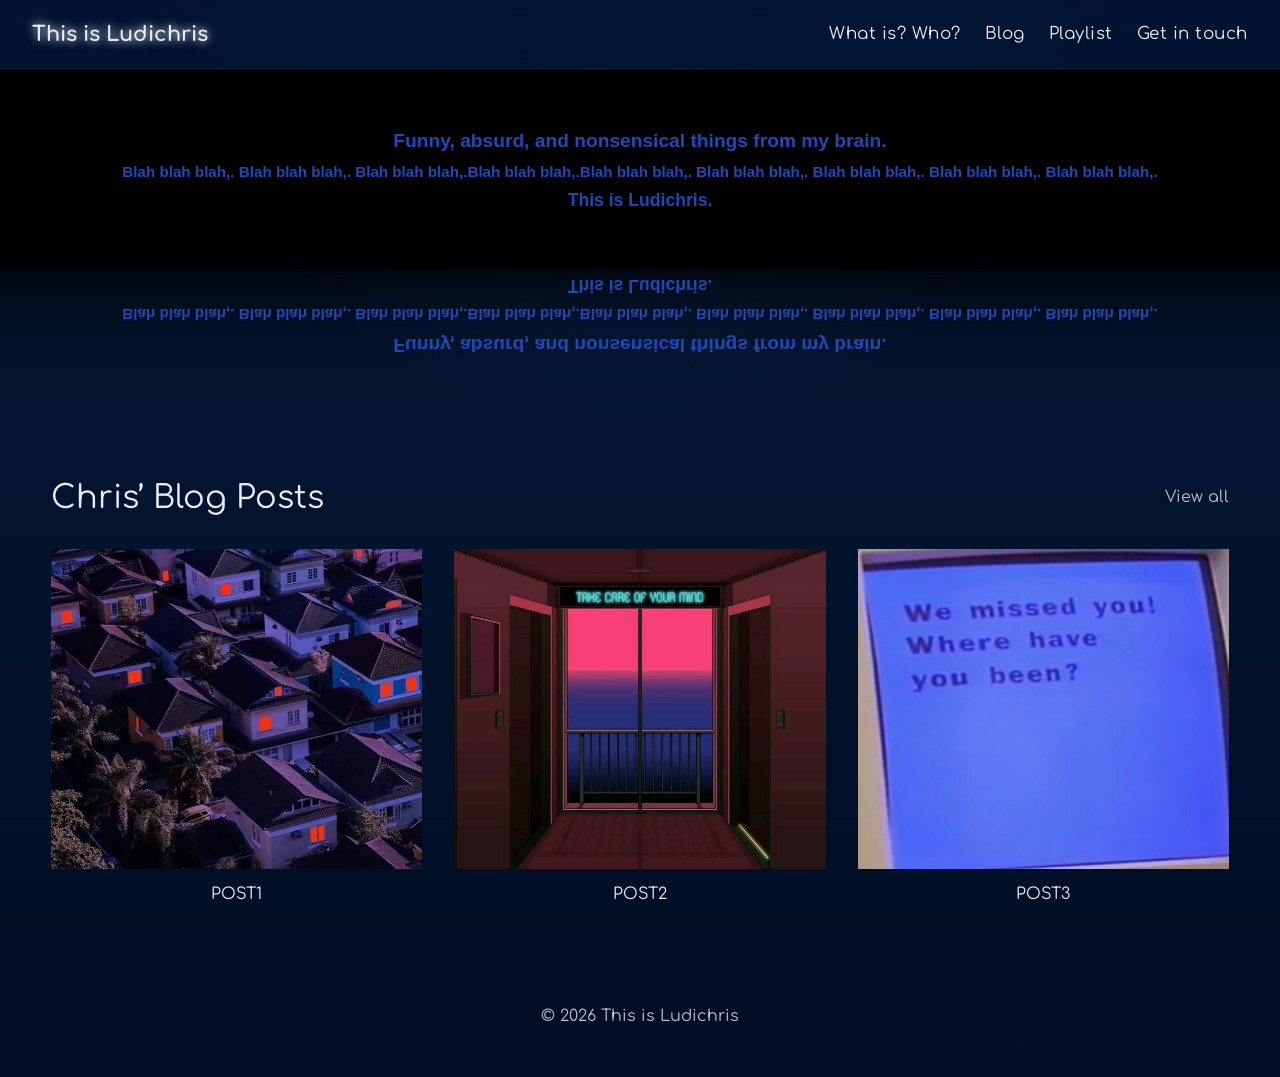
<file: views/index.html>
<!DOCTYPE html>
<html lang="en">
<head>
  <meta charset="UTF-8" />
  <meta name="viewport" content="width=device-width, initial-scale=1.0" />
  <title>This is Ludichris</title>

  <link rel="preconnect" href="https://fonts.googleapis.com">
  <link rel="preconnect" href="https://fonts.gstatic.com" crossorigin>
  <link href="https://fonts.googleapis.com/css2?family=Comfortaa:wght@300..700&display=swap" rel="stylesheet">

  <link rel="stylesheet" href="../public/style/styles.css" />
</head>
<body>
  <header class="site-header">
    <div class="logo">
      <a href="index.html">This is Ludichris</a>
    </div>

    <button class="menu-toggle" id="menu-toggle" aria-label="Toggle menu">
      ☰
    </button>

    <nav class="nav" id="nav">
      <a href="about.html">What is? Who?</a>
      <a href="blog.html">Blog</a>
      <a href="playlist.html">Playlist</a>
      <a href="contact.html">Get in touch</a>
    </nav>
  </header>

  <main>
    <section class="hero hero-water">
      <div class="hero-box">
        <div class="credit-crawl">
          <div class="crawl-text">
            <h1 class="hero-title">Funny, absurd, and nonsensical things from my brain.</h1>
            <p class="hero-subtitle">
              Blah blah blah,. Blah blah blah,. Blah blah blah,.Blah blah blah,.Blah blah blah,.
              Blah blah blah,. Blah blah blah,. Blah blah blah,. Blah blah blah,.
            </p>
            <p class="hero-signoff">This is Ludichris.</p>
          </div>
        </div>
      </div>

      <div class="water-reflection" aria-hidden="true">
        <div class="reflection-text">
          <h1 class="hero-title">Funny, absurd, and nonsensical things from my brain.</h1>
          <p class="hero-subtitle">
            Blah blah blah,. Blah blah blah,. Blah blah blah,.Blah blah blah,.Blah blah blah,.
            Blah blah blah,. Blah blah blah,. Blah blah blah,. Blah blah blah,.
          </p>
          <p class="hero-signoff">This is Ludichris.</p>
        </div>
      </div>
    </section>

    <section class="section">
      <div class="section-heading">
        <h2>Chris’ Blog Posts</h2>
        <a href="blog.html" class="text-link">View all</a>
      </div>

    <div class="post-grid" id="home-posts"></div>
  </main>
  <footer class="site-footer">
    <p>© 2026 This is Ludichris</p>
  </footer>

  <script src="../public/js/blog-data.js"></script>
  <script src="../public/js/script.js"></script>
</body>
</html>
</file>
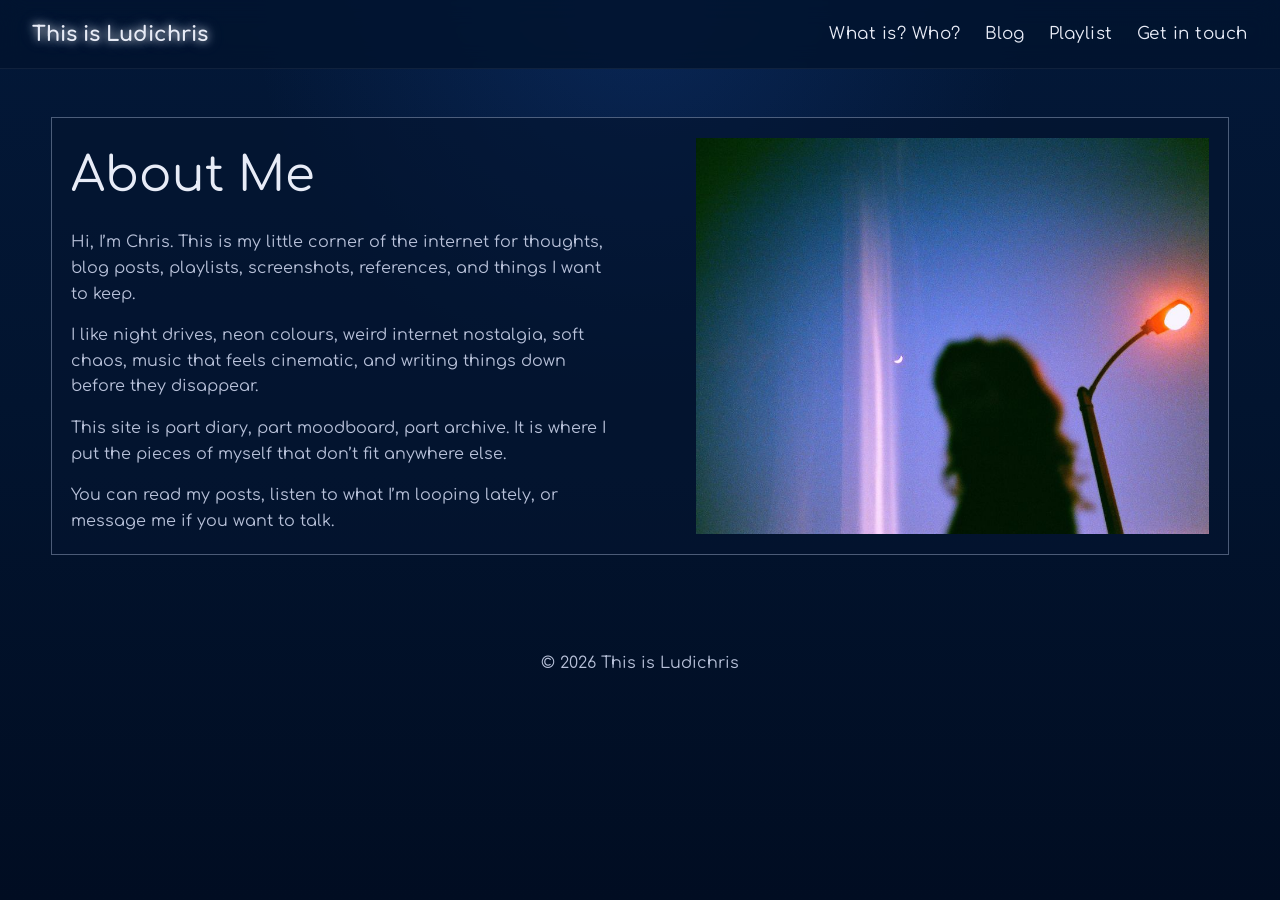
<file: views/about.html>
<!DOCTYPE html>
<html lang="en">
<head>
  <meta charset="UTF-8" />
  <meta name="viewport" content="width=device-width, initial-scale=1.0" />
  <meta name="viewport" content="width=device-width, initial-scale=1.0" />
  <title>This is Ludichris</title>

  <link rel="preconnect" href="https://fonts.googleapis.com">
  <link rel="preconnect" href="https://fonts.gstatic.com" crossorigin>
  <link href="https://fonts.googleapis.com/css2?family=Comfortaa:wght@300..700&display=swap" rel="stylesheet">

  <link rel="stylesheet" href="../public/style/styles.css" />
<body>
  <header class="site-header">
    <div class="logo">
      <a href="index.html">This is Ludichris</a>
    </div>

    <button class="menu-toggle" id="menu-toggle" aria-label="Toggle menu">
      ☰
    </button>

    <nav class="nav" id="nav">
      <a href="about.html">What is? Who?</a>
      <a href="blog.html">Blog</a>
      <a href="playlist.html">Playlist</a>
      <a href="contact.html">Get in touch</a>
    </nav>
  </header>

  <main class="page-shell">
    <section class="about-panel">
      <div class="about-text">
        <h1>About Me</h1>
        <p>
          Hi, I’m Chris. This is my little corner of the internet for thoughts,
          blog posts, playlists, screenshots, references, and things I want to keep.
        </p>
        <p>
          I like night drives, neon colours, weird internet nostalgia, soft chaos,
          music that feels cinematic, and writing things down before they disappear.
        </p>
        <p>
          This site is part diary, part moodboard, part archive. It is where I put
          the pieces of myself that don’t fit anywhere else.
        </p>
        <p>
          You can read my posts, listen to what I’m looping lately, or message me
          if you want to talk.
        </p>
      </div>

      <div class="about-image-wrap">
        <img src="../public/images/me.jpg" class="about-image" />
      </div>
    </section>
  </main>

  <footer class="site-footer">
    <p>© 2026 This is Ludichris</p>
  </footer>

  <script src="../public/js/script.js"></script>
</body>
</html>
</file>
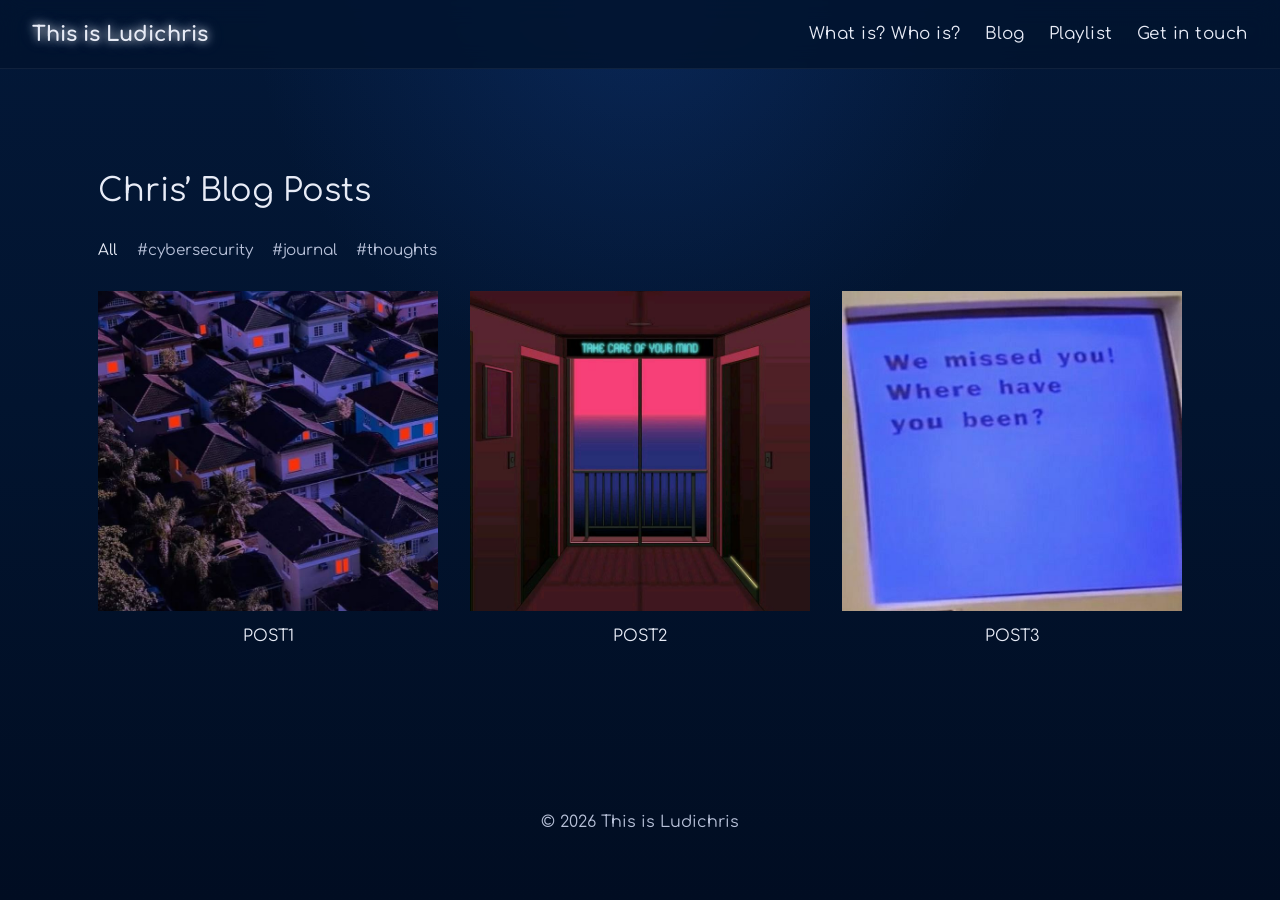
<file: views/blog.html>
<!DOCTYPE html>
<html lang="en">
<head>
  <meta charset="UTF-8" />
  <meta name="viewport" content="width=device-width, initial-scale=1.0" />
  <title>Blog | This is Ludichris</title>

  <link rel="preconnect" href="https://fonts.googleapis.com">
  <link rel="preconnect" href="https://fonts.gstatic.com" crossorigin>
  <link href="https://fonts.googleapis.com/css2?family=Comfortaa:wght@300..700&display=swap" rel="stylesheet">

  <link rel="stylesheet" href="../public/style/styles.css" />
</head>
<body>
  <header class="site-header">
    <div class="logo">
      <a href="index.html">This is Ludichris</a>
    </div>

    <button class="menu-toggle" id="menu-toggle" aria-label="Toggle menu">☰</button>

    <nav class="nav" id="nav">
      <a href="about.html">What is? Who is?</a>
      <a href="blog.html" >Blog</a>
      <a href="playlist.html">Playlist</a>
      <a href="contact.html">Get in touch</a>
    </nav>
  </header>

  <main class="page-shell">
    <section class="section">
      <div class="section-heading">
        <h1>Chris’ Blog Posts</h1>
      </div>

    <div class="filter-bar" id="filter-bar">
      <button class="filter-link active" data-filter="all">All</button>
      <button class="filter-link" data-filter="#cybersecurity">#cybersecurity</button>
      <button class="filter-link" data-filter="#journal">#journal</button>
      <button class="filter-link" data-filter="#thoughts">#thoughts</button>
    </div>

      <div class="post-grid" id="blog-posts"></div>
    </section>
  </main>

  <footer class="site-footer">
    <p>© 2026 This is Ludichris</p>
  </footer>

  <script src="../public/js/blog-data.js"></script>
   <script src="../public/js/script.js"></script>
</body>
</html>
</file>
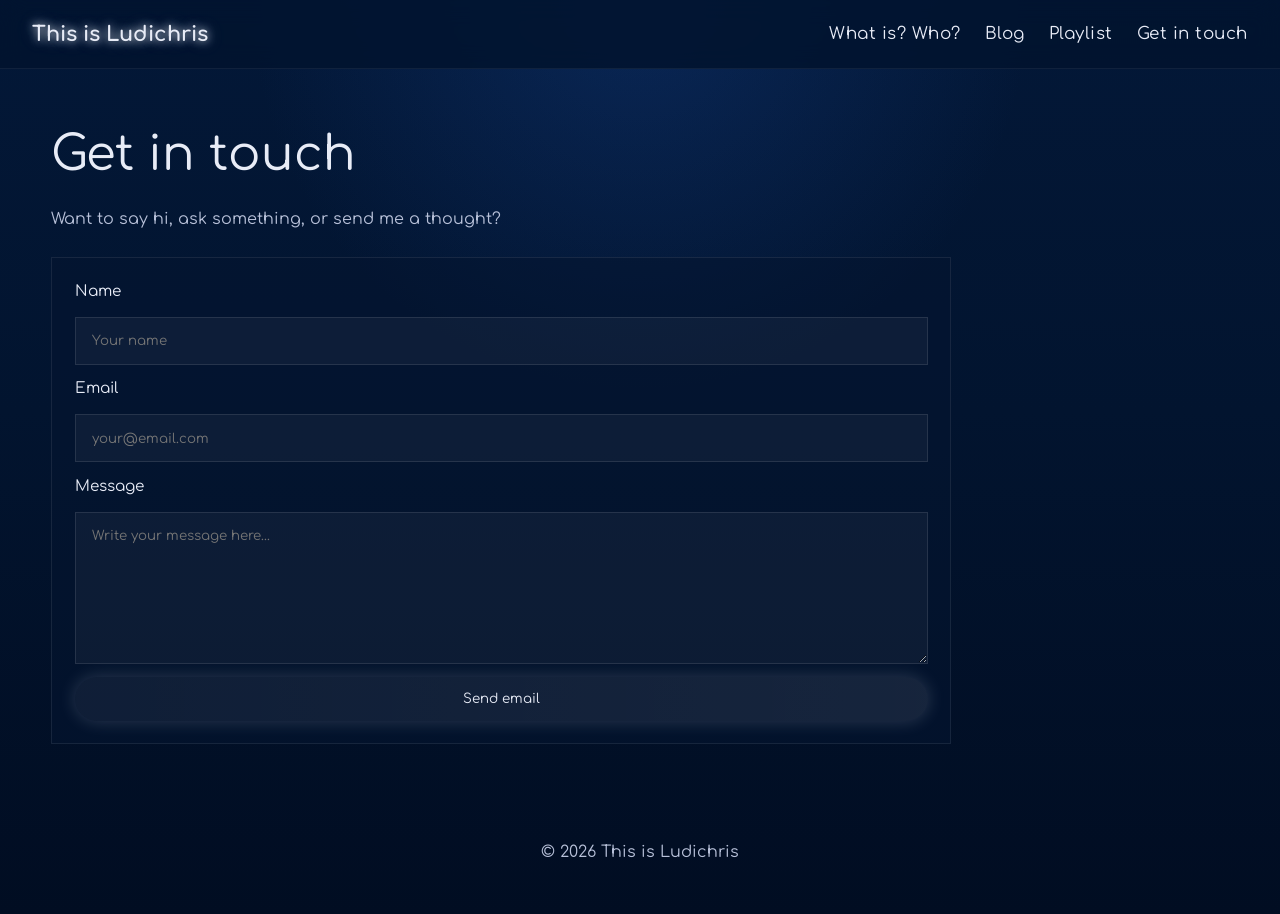
<file: views/contact.html>
<!DOCTYPE html>
<html lang="en">
<head>
  <meta charset="UTF-8" />
  <meta name="viewport" content="width=device-width, initial-scale=1.0" />
  <title>This is Ludichris</title>

  <link rel="preconnect" href="https://fonts.googleapis.com">
  <link rel="preconnect" href="https://fonts.gstatic.com" crossorigin>
  <link href="https://fonts.googleapis.com/css2?family=Comfortaa:wght@300..700&display=swap" rel="stylesheet">

  <link rel="stylesheet" href="../public/style/styles.css" />
  <link rel="stylesheet" href="../public/style/styles.css">
</head>
<body>
  <header class="site-header">
    <div class="logo">
      <a href="index.html">This is Ludichris</a>
    </div>

    <button class="menu-toggle" id="menu-toggle" aria-label="Toggle menu">
      ☰
    </button>

    <nav class="nav" id="nav">
      <a href="about.html">What is? Who?</a>
      <a href="blog.html">Blog</a>
      <a href="playlist.html">Playlist</a>
      <a href="contact.html">Get in touch</a>
    </nav>
  </header>

  <main class="page-shell">
    <section class="contact-section">
      <h1>Get in touch</h1>
      <p class="page-intro">
        Want to say hi, ask something, or send me a thought?
      </p>

      <form class="contact-form" action="mailto:youremail@example.com" method="post" enctype="text/plain">
        <label for="name">Name</label>
        <input type="text" id="name" name="name" placeholder="Your name" required />

        <label for="email">Email</label>
        <input type="email" id="email" name="email" placeholder="your@email.com" required />

        <label for="message">Message</label>
        <textarea id="message" name="message" rows="8" placeholder="Write your message here..." required></textarea>

        <button type="submit" class="glow-button">Send email</button>
      </form>
    </section>
  </main>

  <footer class="site-footer">
    <p>© 2026 This is Ludichris</p>
  </footer>

  <script src="../public/js/script.js"></script>
</body>
</html>
</file>
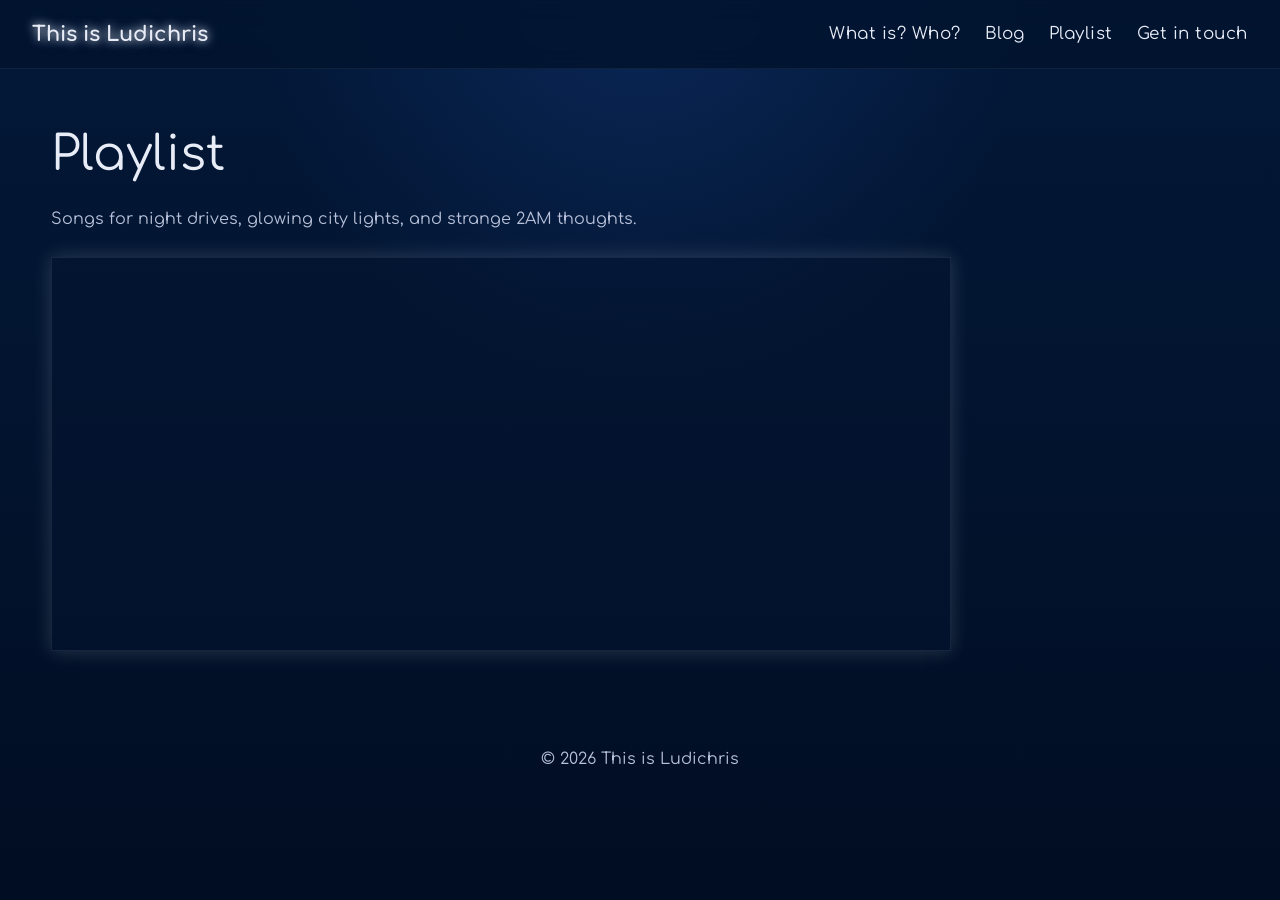
<file: views/playlist.html>
<!DOCTYPE html>
<html lang="en">
<head>
  <meta charset="UTF-8" />
  <meta name="viewport" content="width=device-width, initial-scale=1.0" />
  <title>This is Ludichris</title>

  <link rel="preconnect" href="https://fonts.googleapis.com">
  <link rel="preconnect" href="https://fonts.gstatic.com" crossorigin>
  <link href="https://fonts.googleapis.com/css2?family=Comfortaa:wght@300..700&display=swap" rel="stylesheet">

  <link rel="stylesheet" href="../public/style/styles.css" />
  <link rel="stylesheet" href="../public/style/styles.css" />
</head>
<body>
  <header class="site-header">
    <div class="logo">
      <a href="index.html">This is Ludichris</a>
    </div>

    <button class="menu-toggle" id="menu-toggle" aria-label="Toggle menu">
      ☰
    </button>

    <nav class="nav" id="nav">
      <a href="about.html">What is? Who?</a>
      <a href="blog.html">Blog</a>
      <a href="playlist.html">Playlist</a>
      <a href="contact.html">Get in touch</a>
    </nav>
  </header>

  <main class="page-shell">
    <section class="playlist-section">
      <h1>Playlist</h1>
      <p class="page-intro">
        Songs for night drives, glowing city lights, and strange 2AM thoughts.
      </p>

      <div class="spotify-frame">
        <iframe
          data-testid="embed-iframe"
          style="border-radius:12px"
          src="https://open.spotify.com/embed/playlist/3hSly42AZvsqNqPDlcYbp9?utm_source=generator"
          width="100%"
          height="352"
          frameborder="0"
          allowfullscreen=""
          allow="autoplay; clipboard-write; encrypted-media; fullscreen; picture-in-picture"
          loading="lazy">
        </iframe>
      </div>
    </section>
  </main>

  <footer class="site-footer">
    <p>© 2026 This is Ludichris</p>
  </footer>

  <script src="../public/js/script.js"></script>
</body>
</html>
</file>
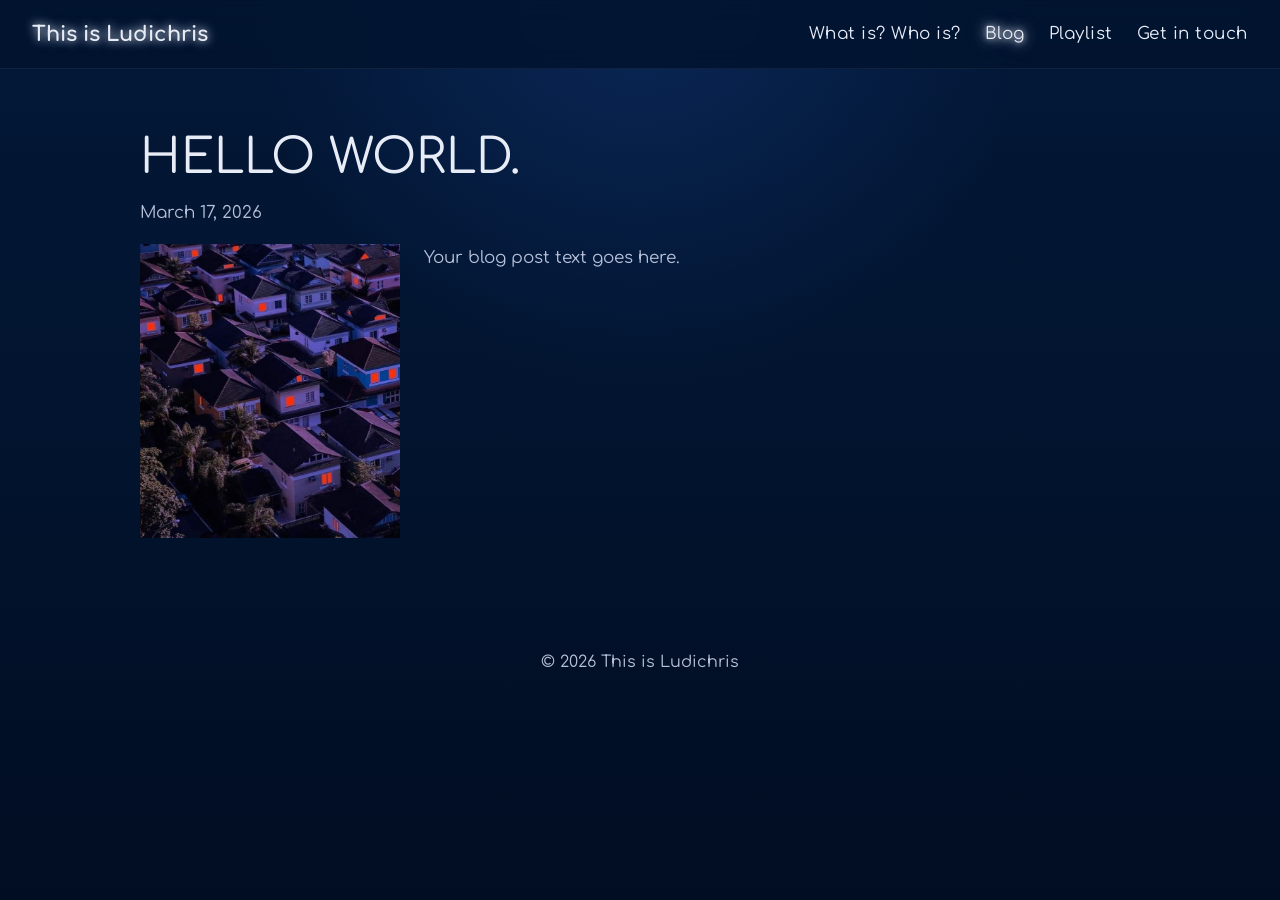
<file: views/posts/post1.html>
<!DOCTYPE html>
<html lang="en">
<head>
  <meta charset="UTF-8" />
  <meta name="viewport" content="width=device-width, initial-scale=1.0" />
  <title>For an hour I’ve been... | This is Ludichris</title>

  <link rel="preconnect" href="https://fonts.googleapis.com">
  <link rel="preconnect" href="https://fonts.gstatic.com" crossorigin>
  <link href="https://fonts.googleapis.com/css2?family=Comfortaa:wght@300..700&display=swap" rel="stylesheet">

  <link rel="stylesheet" href="../../public/style/styles.css" />
</head>
<body>
  <header class="site-header">
    <div class="logo">
      <a href="../index.html">This is Ludichris</a>
    </div>

    <button class="menu-toggle" id="menu-toggle" aria-label="Toggle menu">☰</button>

    <nav class="nav" id="nav">
      <a href="../about.html">What is? Who is?</a>
      <a href="../blog.html" class="active">Blog</a>
      <a href="../playlist.html">Playlist</a>
      <a href="../contact.html">Get in touch</a>
    </nav>
  </header>

  <main class="page-shell">
    <article class="blog-post">
      <h1>HELLO WORLD.</h1>
      <p class="post-meta">March 17, 2026</p>
      <img src="../../public/images/suburbia.jpg" class="blog-float-image">

      <p>Your blog post text goes here.</p>
    </article>
  </main>

  <footer class="site-footer">
    <p>© 2026 This is Ludichris</p>
  </footer>

  <script src="../../public/js/script.js"></script>
</body>
</html>
</file>
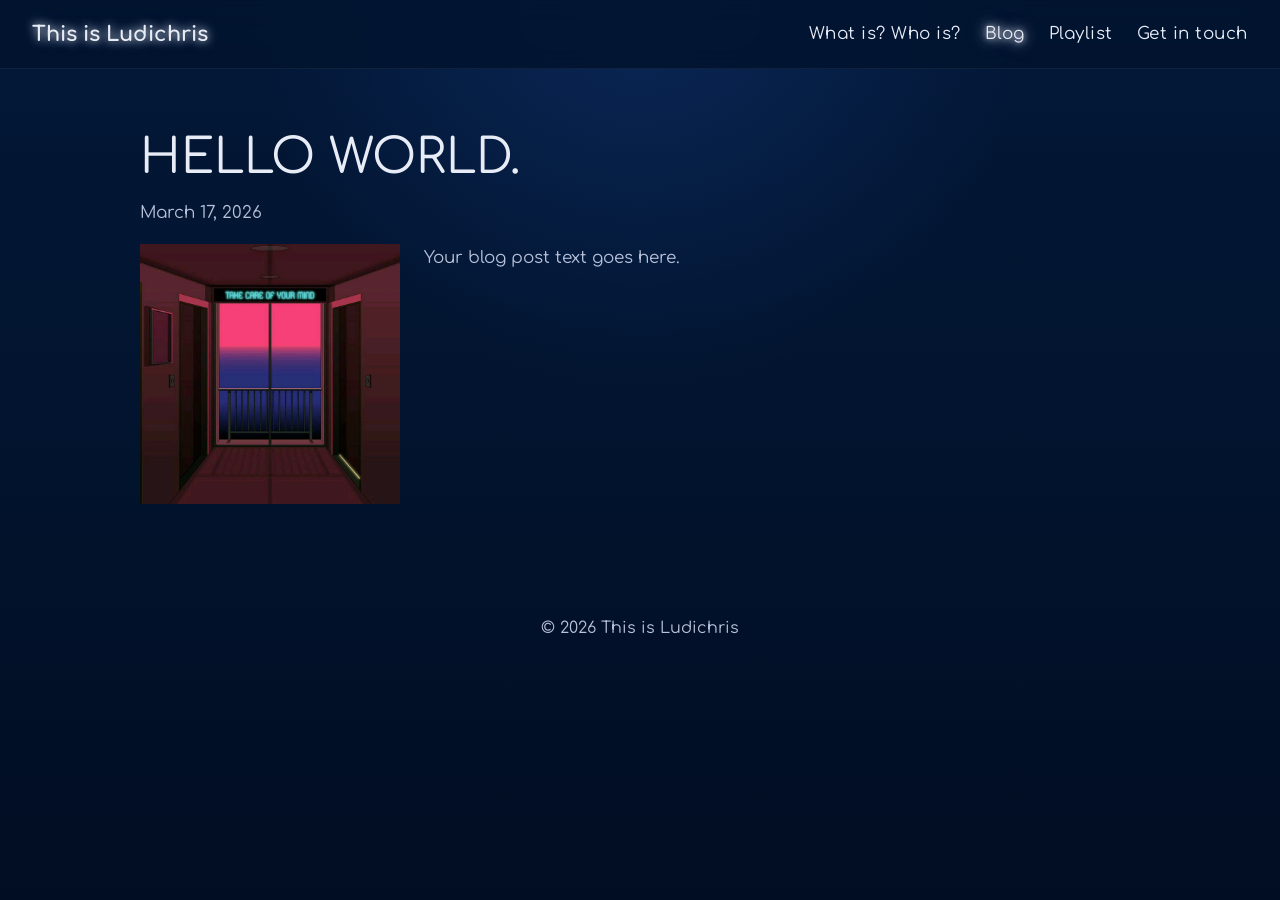
<file: views/posts/post2.html>
<!DOCTYPE html>
<html lang="en">
<head>
  <meta charset="UTF-8" />
  <meta name="viewport" content="width=device-width, initial-scale=1.0" />
  <title>For an hour I’ve been... | This is Ludichris</title>

  <link rel="preconnect" href="https://fonts.googleapis.com">
  <link rel="preconnect" href="https://fonts.gstatic.com" crossorigin>
  <link href="https://fonts.googleapis.com/css2?family=Comfortaa:wght@300..700&display=swap" rel="stylesheet">

  <link rel="stylesheet" href="../../public/style/styles.css" />
</head>
<body>
  <header class="site-header">
    <div class="logo">
      <a href="../index.html">This is Ludichris</a>
    </div>

    <button class="menu-toggle" id="menu-toggle" aria-label="Toggle menu">☰</button>

    <nav class="nav" id="nav">
      <a href="../about.html">What is? Who is?</a>
      <a href="../blog.html" class="active">Blog</a>
      <a href="../playlist.html">Playlist</a>
      <a href="../contact.html">Get in touch</a>
    </nav>
  </header>

  <main class="page-shell">
    <article class="blog-post">
      <h1>HELLO WORLD.</h1>
      <p class="post-meta">March 17, 2026</p>
      <img src="../../public/images/take-care.jpg" class="blog-float-image">

      <p>Your blog post text goes here.</p>
    </article>
  </main>

  <footer class="site-footer">
    <p>© 2026 This is Ludichris</p>
  </footer>

  <script src="../../public/js/script.js"></script>
</body>
</html>
</file>
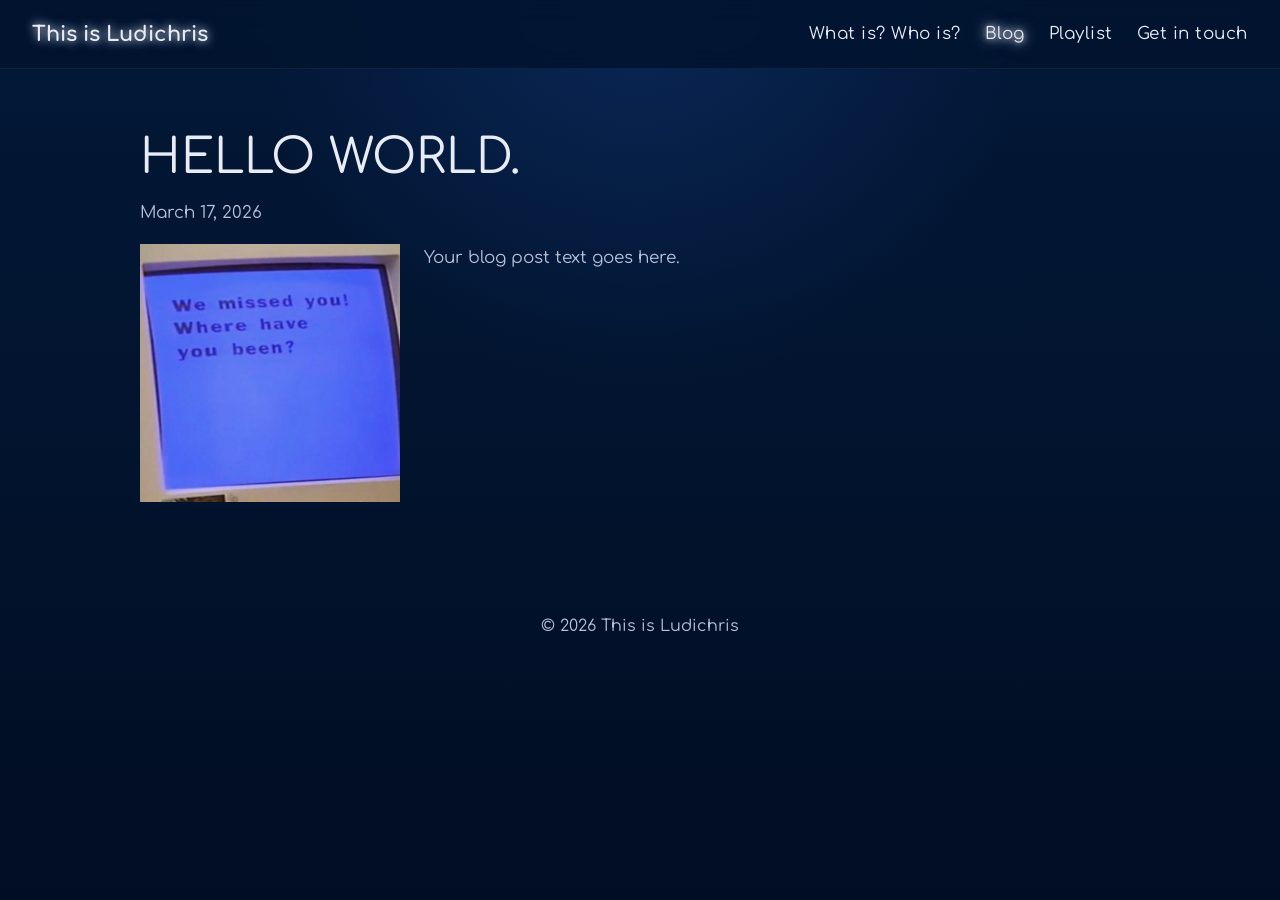
<file: views/posts/post3.html>
<!DOCTYPE html>
<html lang="en">
<head>
  <meta charset="UTF-8" />
  <meta name="viewport" content="width=device-width, initial-scale=1.0" />
  <title>For an hour I’ve been... | This is Ludichris</title>

  <link rel="preconnect" href="https://fonts.googleapis.com">
  <link rel="preconnect" href="https://fonts.gstatic.com" crossorigin>
  <link href="https://fonts.googleapis.com/css2?family=Comfortaa:wght@300..700&display=swap" rel="stylesheet">

  <link rel="stylesheet" href="../../public/style/styles.css" />
</head>
<body>
  <header class="site-header">
    <div class="logo">
      <a href="../index.html">This is Ludichris</a>
    </div>

    <button class="menu-toggle" id="menu-toggle" aria-label="Toggle menu">☰</button>

    <nav class="nav" id="nav">
      <a href="../about.html">What is? Who is?</a>
      <a href="../blog.html" class="active">Blog</a>
      <a href="../playlist.html">Playlist</a>
      <a href="../contact.html">Get in touch</a>
    </nav>
  </header>

  <main class="page-shell">
    <article class="blog-post">
      <h1>HELLO WORLD.</h1>
      <p class="post-meta">March 17, 2026</p>
      <img src="../../public/images/we-missed-u.jpg" class="blog-float-image">

      <p>Your blog post text goes here.</p>
    </article>
  </main>

  <footer class="site-footer">
    <p>© 2026 This is Ludichris</p>
  </footer>

  <script src="../../public/js/script.js"></script>
</body>
</html>
</file>
<file: public/style/styles.css>
:root {
  --bg: #02142f;
  --bg-soft: #06214a;
  --panel: rgba(5, 18, 42, 0.78);
  --text: #e8ecf7;
  --muted: #b8c1d9;
  --line: rgba(211, 225, 255, 0.35);
  --glow: rgba(232, 236, 247, 0.95);
  --glow-soft: rgba(232, 236, 247, 0.35);
  --shadow: 0 0 18px rgba(232, 236, 247, 0.18);
}

* {
  margin: 0;
  padding: 0;
  box-sizing: border-box;
  font-family: "Comfortaa", sans-serif;
}

html {
  scroll-behavior: smooth;
}

body {
  background:
    radial-gradient(circle at top, rgba(25, 74, 157, 0.3), transparent 35%),
    linear-gradient(180deg, #031838 0%, #02142f 45%, #010d22 100%);
  color: var(--text);
  min-height: 100vh;
  line-height: 1.6;
}

img {
  width: 100%;
  display: block;
}

a {
  color: var(--text);
  text-decoration: none;
  transition: color 0.25s ease, text-shadow 0.25s ease, box-shadow 0.25s ease, transform 0.25s ease;
}

a:hover {
  color: var(--text);
  text-decoration: none;
  text-shadow:
    0 0 6px var(--glow),
    0 0 12px var(--glow),
    0 0 22px var(--glow-soft);
}

button,
.glow-button,
.post-card,
.nav a,
.logo a,
.text-link,
.contact-note a,
.menu-toggle {
  transition: color 0.25s ease, text-shadow 0.25s ease, box-shadow 0.25s ease, border-color 0.25s ease, transform 0.25s ease, background 0.25s ease;
}

.site-header {
  position: sticky;
  top: 0;
  z-index: 1000;
  background: rgba(2, 20, 47, 0.88);
  backdrop-filter: blur(12px);
  border-bottom: 1px solid rgba(255,255,255,0.06);
  display: flex;
  align-items: center;
  justify-content: space-between;
  padding: 1.1rem 2rem;
}

.logo a {
  font-size: 1.3rem;
  font-weight: 700;
  color: var(--text);
  text-decoration: none;
  text-shadow:
    0 0 8px var(--glow),
    0 0 16px var(--glow-soft),
    0 0 28px rgba(232, 236, 247, 0.22);
}

.logo a:hover {
  color: var(--text);
  text-decoration: none;
  text-shadow:
    0 0 10px var(--glow),
    0 0 20px var(--glow),
    0 0 32px rgba(232, 236, 247, 0.28);
}

.nav {
  display: flex;
  gap: 1.5rem;
  align-items: center;
}

.nav a {
  color: var(--text);
  font-size: 1.05rem;
  letter-spacing: 0.03em;
  text-decoration: none;
}

.nav a:hover,
.nav a.active {
  color: var(--text);
  text-decoration: none;
  text-shadow:
    0 0 6px var(--glow),
    0 0 14px var(--glow),
    0 0 24px var(--glow-soft);
}

.menu-toggle {
  display: none;
  background: transparent;
  border: none;
  color: var(--text);
  font-size: 1.8rem;
  cursor: pointer;
}

.menu-toggle:hover {
  text-shadow:
    0 0 6px var(--glow),
    0 0 14px var(--glow);
}

/* .hero {
  min-height: 68vh;
  display: grid;
  place-items: center;
  text-align: center;
  padding: 5rem 1.5rem;
  background:
    linear-gradient(rgba(0,0,0,0.42), rgba(0,0,0,0.55)),
    url("../images/hero.jpg") center/cover no-repeat;
  border-bottom: 1px solid rgba(255,255,255,0.06);
}

.hero-overlay {
  max-width: 850px;
  padding: 2rem;
}

.hero h1 {
  font-size: clamp(2.2rem, 5vw, 4.2rem);
  line-height: 1.1;
  margin-bottom: 1rem;
  text-shadow: 0 0 14px rgba(232, 236, 247, 0.12);
}

.hero p {
  max-width: 560px;
  margin: 0 auto;
  color: var(--muted);
  font-size: 0.95rem;
} */

.hero.hero-water {
  position: relative;
  width: 100%;
  padding: 0;
  margin: 0;
  background: transparent;
  overflow: hidden;
}

.hero-box {
  width: 100%;
  min-height: 200px;
  background: #000000;
  display: flex;
  align-items: center;
  justify-content: center;
  padding: 1.8rem 1rem;
}

.credit-crawl {
  width: 100%;
  display: flex;
  align-items: center;
  justify-content: center;
  overflow: hidden;
}

.crawl-text {
  width: min(1100px, 94%);
  text-align: center;
  animation: crawlUp 10s linear infinite;
}

.hero-title,
.hero-subtitle,
.hero-signoff,
.water-reflection .hero-title,
.water-reflection .hero-subtitle,
.water-reflection .hero-signoff {
  font-family: Arial, sans-serif;
  color: #1e49b6;
  text-shadow: none;
}

.hero-title {
  font-size: 1.2rem;
  line-height: 1.35;
  margin-bottom: 0.45rem;
  font-weight: 700;
}

.hero-subtitle {
  font-size: 0.95rem;
  line-height: 1.4;
  margin: 0 auto 0.45rem;
  max-width: 1200px;
  font-weight: 700;
}

.hero-signoff {
  font-size: 1.1rem;
  line-height: 1.2;
  font-weight: 700;
}

.water-reflection {
  width: 100%;
  min-height: 155px;
  display: flex;
  align-items: flex-start;
  justify-content: center;
  padding-top: 0.35rem;
  overflow: hidden;
  background:
    linear-gradient(
      to bottom,
      rgba(0, 0, 0, 0.72) 0%,
      rgba(0, 0, 0, 0.48) 18%,
      rgba(0, 0, 0, 0.22) 40%,
      rgba(0, 0, 0, 0.08) 62%,
      rgba(0, 0, 0, 0) 100%
    );
}

.reflection-text {
  width: min(1100px, 94%);
  text-align: center;
  opacity: 10;
  transform: scaleY(-1);
  animation: reflectionCrawl 10s linear infinite;
  filter: blur(0.05px);
  /* mask-image: linear-gradient(
    to bottom,
    rgba(255, 255, 255, 0.95) 0%,
    rgba(255, 255, 255, 0.65) 28%,
    rgba(255, 255, 255, 0.3) 58%,
    transparent 100%
  );
  -webkit-mask-image: linear-gradient(
    to bottom,
    rgba(255, 255, 255, 0.95) 0%,
    rgba(255, 255, 255, 0.65) 28%,
    rgba(255, 255, 255, 0.3) 58%,
    transparent 100%
  ); */
}

.water-reflection .hero-title,
.water-reflection .hero-subtitle,
.water-reflection .hero-signoff {
  color: #1e49b6;
}

@keyframes reflectionCrawl {
  0% {
    transform: scaleY(-1) translateY(28%);
    opacity: 0;
  }
  12% {
    opacity: 0.32;
  }
  80% {
    transform: scaleY(-1) translateY(-6%);
    opacity: 0.32;
  }
  100% {
    transform: scaleY(-1) translateY(-18%);
    opacity: 0;
  }
}

@keyframes crawlUp {
  0% {
    transform: translateY(28%);
    opacity: 0;
  }
  12% {
    opacity: 1;
  }
  80% {
    transform: translateY(-6%);
    opacity: 1;
  }
  100% {
    transform: translateY(-18%);
    opacity: 0;
  }
}

@keyframes reflectionDrift {
  0% {
    transform: scaleY(-1) translateY(0px);
  }
  100% {
    transform: scaleY(-1) translateY(4px);
  }
}

.glow-button {
  display: inline-block;
  padding: 0.9rem 1.4rem;
  border: 1px solid rgba(232, 236, 247, 0.32);
  border-radius: 999px;
  color: var(--text);
  background: linear-gradient(90deg, rgba(255,255,255,0.05), rgba(255,255,255,0.08));
  box-shadow: var(--shadow);
  text-decoration: none;
  cursor: pointer;
}

.glow-button:hover {
  color: var(--text);
  text-decoration: none;
  transform: translateY(-2px);
  border-color: rgba(232, 236, 247, 0.6);
  box-shadow:
    0 0 12px rgba(232, 236, 247, 0.18),
    0 0 24px rgba(232, 236, 247, 0.14);
  text-shadow:
    0 0 6px var(--glow),
    0 0 12px var(--glow);
}

.section,
.page-shell {
  width: min(1200px, 92%);
  margin: 0 auto;
  padding: 3rem 0 4rem;
}

.section-heading {
  display: flex;
  align-items: center;
  justify-content: space-between;
  gap: 1rem;
  margin-bottom: 1.6rem;
}

.about-text h1,
.playlist-section h1,
.contact-section h1,
.blog-post h1 {
  font-size: clamp(2rem, 4vw, 3rem);
  font-weight: 400;
}

.section-heading h2 {
  font-size: clamp(2rem, 2vw, 1.8rem);
  font-weight: 400;
}

.section-heading h1 {
  font-size: clamp(2rem, 2vw, 1.8rem);
  font-weight: 400;
}

.text-link {
  color: var(--muted);
  text-decoration: none;
}

.text-link:hover {
  color: var(--text);
  text-decoration: none;
  text-shadow:
    0 0 6px var(--glow),
    0 0 12px var(--glow);
}

.post-grid {
  display: grid;
  grid-template-columns: repeat(3, 1fr);
  gap: 2rem;
}

.post-card {
  background: transparent;
  border: none;
  overflow: hidden;
}

.post-card a {
  display: block;
  text-decoration: none;
}

.post-card img {
  width: 100%;
  height: 320px;
  object-fit: cover;
  display: block;
  transition: transform 0.3s ease, box-shadow 0.3s ease;
}

.post-card-content {
  padding-top: 0.8rem;
  text-align: center;
}

.post-card-content h3 {
  font-size: 1rem;
  font-weight: 400;
  color: var(--text);
  text-decoration: none;
  transition: text-shadow 0.25s ease;
}

.post-card:hover img {
  transform: translateY(-4px);
  box-shadow:
    0 0 12px rgba(232, 236, 247, 0.14),
    0 0 24px rgba(232, 236, 247, 0.1);
}

.post-card:hover h3 {
  text-shadow:
    0 0 6px var(--glow),
    0 0 12px var(--glow);
}

.about-panel {
  display: grid;
  grid-template-columns: 1.1fr 0.95fr;
  gap: 2rem;
  border: 1px solid var(--line);
  padding: 1.2rem;
  background: rgba(4, 20, 49, 0.65);
}

.about-text p {
  margin-top: 1rem;
  color: var(--muted);
  max-width: 60ch;
}

.about-image-wrap {
  display: flex;
  align-items: center;
}

.about-image {
  height: 100%;
  max-height: 430px;
  object-fit: cover;
}

.playlist-section,
.contact-section,
.blog-post {
  max-width: 900px;
}

.page-intro,
.post-meta,
.contact-note {
  color: var(--muted);
}

.page-intro {
  margin: 0.8rem 0 1.5rem;
}

.spotify-frame {
  border: 1px solid rgba(255,255,255,0.08);
  padding: 1rem;
  background: rgba(4, 20, 49, 0.5);
  box-shadow: var(--shadow);
}

.contact-form {
  display: flex;
  flex-direction: column;
  gap: 0.8rem;
  margin-top: 1.5rem;
  background: rgba(4, 20, 49, 0.55);
  border: 1px solid rgba(255,255,255,0.08);
  padding: 1.4rem;
}

.contact-form label {
  font-size: 0.95rem;
  color: var(--text);
}

.contact-form input,
.contact-form textarea {
  background: rgba(255,255,255,0.04);
  border: 1px solid rgba(255,255,255,0.1);
  color: var(--text);
  padding: 0.95rem 1rem;
  outline: none;
}

.contact-form input:focus,
.contact-form textarea:focus {
  border-color: rgba(232, 236, 247, 0.48);
  box-shadow: 0 0 0 3px rgba(232, 236, 247, 0.08);
}

.contact-form button {
  border: none;
}

.contact-note {
  margin-top: 1rem;
}

.contact-note a {
  color: var(--text);
  text-decoration: none;
}

.contact-note a:hover {
  color: var(--text);
  text-decoration: none;
  text-shadow:
    0 0 6px var(--glow),
    0 0 12px var(--glow);
}

.blog-post-image {
  margin: 1.4rem 0;
  max-height: 520px;
  object-fit: cover;
  border: 1px solid rgba(255,255,255,0.08);
}

.blog-post p {
  margin-bottom: 1rem;
  color: var(--muted);
  font-size: 1.05rem;
}

.blog-post {
  max-width: 1000px;
  margin: 0 auto;
  line-height: 1.7;
}

.blog-float-image {
  float: left;
  max-width: 260px;
  width: auto;
  height: auto;
  margin: 0 1.5rem 1rem 0;
  display: block;
}

.blog-post::after {
  content: "";
  display: block;
  clear: both;
}

.site-footer {
  text-align: center;
  padding: 2rem 1rem 3rem;
  color: var(--muted);
}

@media (max-width: 900px) {
  .post-grid,
  .about-panel {
    grid-template-columns: 1fr;
  }

  .post-card img {
    height: 220px;
  }
}

@media (max-width: 760px) {
  .menu-toggle {
    display: block;
  }

  .nav {
    position: absolute;
    top: 100%;
    right: 1rem;
    background: rgba(2, 20, 47, 0.97);
    border: 1px solid rgba(255,255,255,0.08);
    padding: 1rem;
    display: none;
    flex-direction: column;
    align-items: flex-start;
    min-width: 210px;
  }

  .nav.show {
    display: flex;
  }

  .site-header {
    padding: 1rem 1.2rem;
  }

  .logo a {
  font-size: 1rem;
}
}

.filter-bar {
  display: flex;
  flex-wrap: wrap;
  gap: 1.2rem;
  margin-bottom: 2rem;
  align-items: center;
}

.filter-link {
  background: none;
  border: none;
  padding: 0;
  color: var(--muted);
  font-size: 0.95rem;
  cursor: pointer;
  text-decoration: none;
  transition: color 0.25s ease, text-shadow 0.25s ease;
}

.filter-link:hover {
  color: var(--text);
  text-shadow:
    0 0 6px var(--glow),
    0 0 12px var(--glow);
}

.filter-link.active {
  color: var(--text);
}

.post-tags {
  display: flex;
  flex-wrap: wrap;
  gap: 0.45rem;
  justify-content: center;
  margin-top: 0.7rem;
}

.post-tag {
  font-size: 0.72rem;
  padding: 0.3rem 0.55rem;
  border: 1px solid rgba(255,255,255,0.14);
  border-radius: 999px;
  color: var(--muted);
}
</file>
